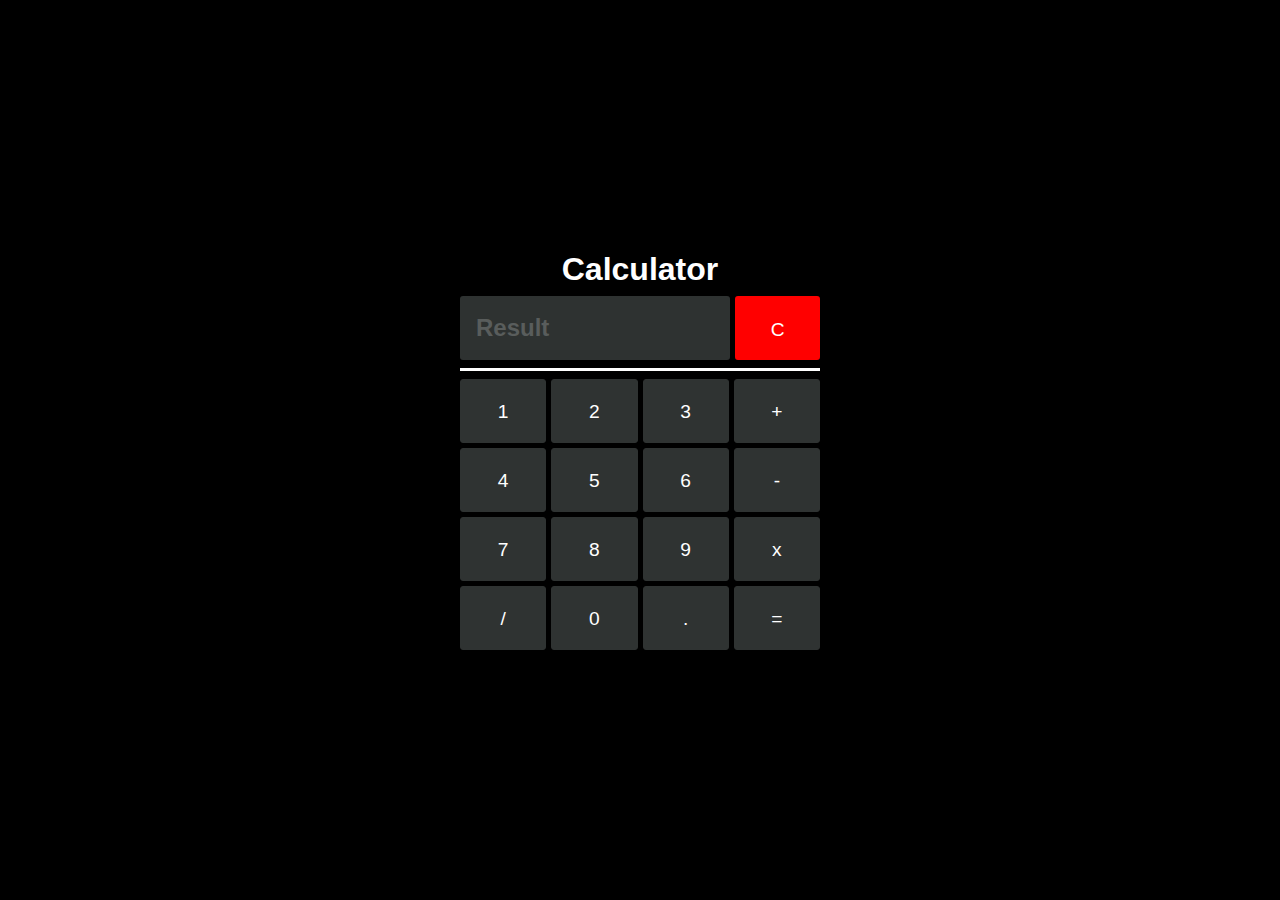
<file: Adeel's Calculator/index.html>
<!DOCTYPE html>
<html lang="en">
<head>
    <meta charset="UTF-8">
    <meta name="viewport" content="width=device-width, initial-scale=1.0">
    <title>Calculator</title>
    <link rel="stylesheet" href="style.css">
</head>
<body>
    <div class="main">
        <div class="headdingBox">
            <h1 class="headding">
                Calculator
            </h1>
        </div>
        <div class="calc">
            <div class="screenBox">
                <h3 class="screen">
                    Result
                </h3>
                <div class="clear">
                    C
                </div>
            </div>
            <div class="keyBox">
                <ul class="keys">
                    <li class="btns" id="btn-1" onclick="collectVal('1')">1</li>
                    <li class="btns" id="btn-2" onclick="collectVal('2')">2</li>
                    <li class="btns" id="btn-3" onclick="collectVal('3')">3</li>
                    <li class="btns" id="btn-4" onclick="collectVal('+')">+</li>
                    <li class="btns" id="btn-5" onclick="collectVal('4')">4</li>
                    <li class="btns" id="btn-6" onclick="collectVal('5')">5</li>
                    <li class="btns" id="btn-7" onclick="collectVal('6')">6</li>
                    <li class="btns" id="btn-8" onclick="collectVal('-')">-</li>
                    <li class="btns" id="btn-9" onclick="collectVal('7')">7</li>
                    <li class="btns" id="btn-10" onclick="collectVal('8')">8</li>
                    <li class="btns" id="btn-11" onclick="collectVal('9')">9</li>
                    <li class="btns" id="btn-12" onclick="collectVal('*')">x</li>
                    <li class="btns" id="btn-13" onclick="collectVal('/')">/</li>
                    <li class="btns" id="btn-14" onclick="collectVal('0')">0</li>
                    <li class="btns" id="btn-15" onclick="collectVal('.')">.</li>
                    <li class="btns" id="btn-16" onclick="calculateVal()">=</li>
                </ul>
            </div>
        </div>
    </div>
    <script src="script.js"></script>
</body>
</html>
<!-- <!DOCTYPE html>
<html lang="en">
<head>
    <meta charset="UTF-8">
    <meta name="viewport" content="width=device-width, initial-scale=1.0">
    <title>Calculator</title>
    <link rel="stylesheet" href="style.css">
</head>
<body>
    <div class="main">
        <div class="headingBox">
            <h1 class="heading">Simple Calculator</h1>
        </div>
        <div class="calc">
            <div class="screenBox">
                <h3 class="screen">Result</h3>
                <div class="clear">C</div>
            </div>
            <div class="keyBox">
                <ul class="keys">
                    <li class="btns" onclick="collectVal('1')">1</li>
                    <li class="btns" onclick="collectVal('2')">2</li>
                    <li class="btns" onclick="collectVal('3')">3</li>
                    <li class="btns operator" onclick="collectVal('+')">+</li>
                    <li class="btns" onclick="collectVal('4')">4</li>
                    <li class="btns" onclick="collectVal('5')">5</li>
                    <li class="btns" onclick="collectVal('6')">6</li>
                    <li class="btns operator" onclick="collectVal('-')">-</li>
                    <li class="btns" onclick="collectVal('7')">7</li>
                    <li class="btns" onclick="collectVal('8')">8</li>
                    <li class="btns" onclick="collectVal('9')">9</li>
                    <li class="btns operator" onclick="collectVal('*')">x</li>
                    <li class="btns operator" onclick="collectVal('/')">/</li>
                    <li class="btns" onclick="collectVal('0')">0</li>
                    <li class="btns" onclick="collectVal('.')">.</li>
                    <li class="btns equal" onclick="calculateVal()">=</li>
                </ul>
            </div>
        </div>
    </div>
    <script src="script.js"></script>
</body>
</html> -->
</file>
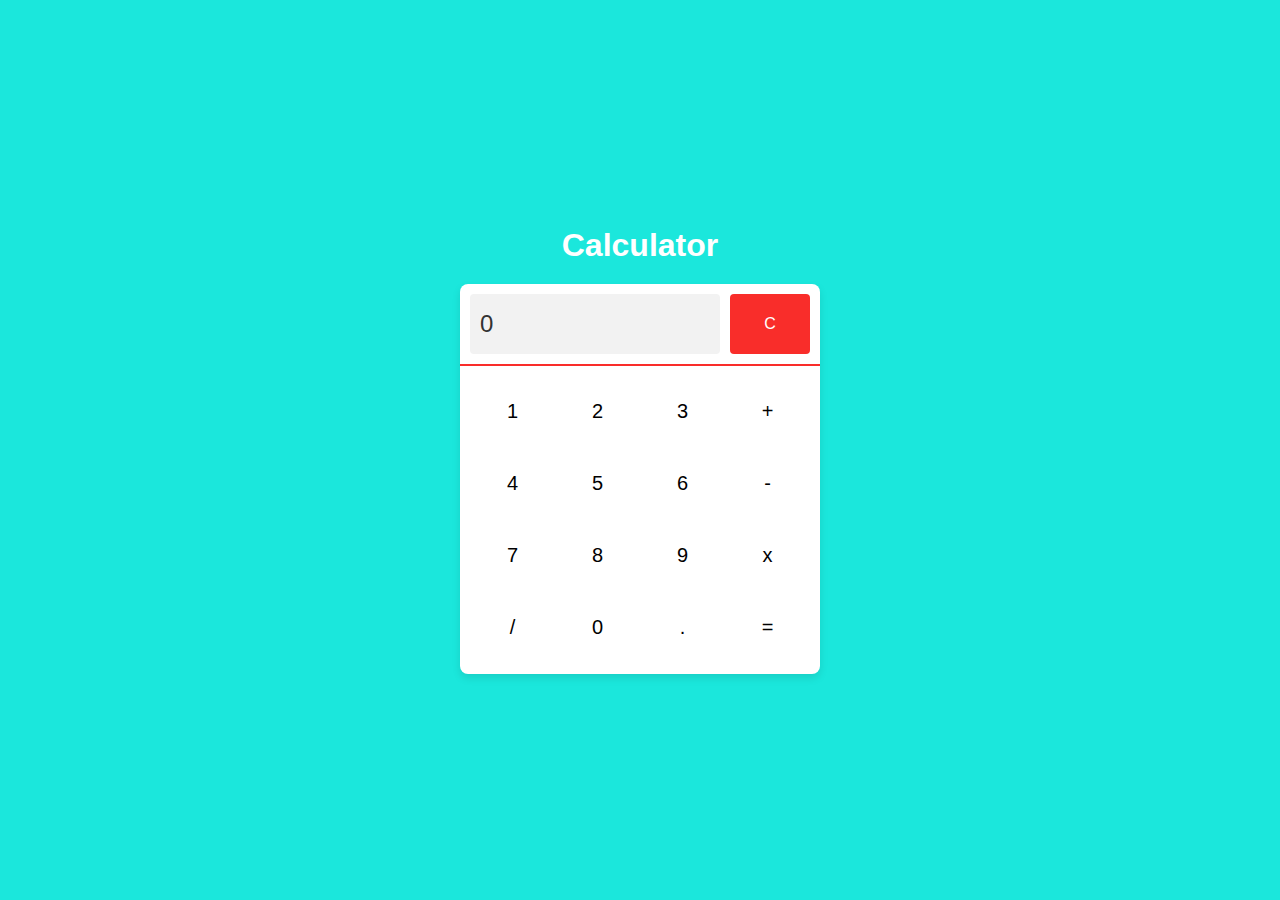
<file: Ayan's calculator/Calculator-design-main/index.html>
<!DOCTYPE html>
<html lang="en">
  <head>
    <meta charset="UTF-8" />
    <meta name="viewport" content="width=device-width, initial-scale=1.0" />
    <meta http-equiv="X-UA-Compatible" content="ie=edge" />
    <link rel="stylesheet" href="style.css" />
    <title>Calculator Design</title>
  </head>
  <body>
    <div class="container">
      <h1>Calculator</h1>
      <div class="Calculator">
        <div class="screen-and-c">
          <div class="result" aria-live="polite">
            <p id="screen">0</p>
          </div>
          <button class="clear-screen" aria-label="Clear">C</button>
        </div>
        <div class="keys">
          <button class="key" id="1" aria-label="1">1</button>
          <button class="key" id="2" aria-label="2">2</button>
          <button class="key" id="3" aria-label="3">3</button>
          <button class="key" id="+" aria-label="Add">+</button>
          <button class="key" id="4" aria-label="4">4</button>
          <button class="key" id="5" aria-label="5">5</button>
          <button class="key" id="6" aria-label="6">6</button>
          <button class="key" id="-" aria-label="Subtract">-</button>
          <button class="key" id="7" aria-label="7">7</button>
          <button class="key" id="8" aria-label="8">8</button>
          <button class="key" id="9" aria-label="9">9</button>
          <button class="key" id="*" aria-label="Multiply">x</button>
          <button class="key" id="/" aria-label="Divide">/</button>
          <button class="key" id="0" aria-label="0">0</button>
          <button class="key" id="." aria-label="Decimal">.</button>
          <button
            class="sep_key"
            id="="
            aria-label="Equal"
            onclick="calculateVal()"
          >
            =
          </button>
        </div>
      </div>
    </div>
    <script src="index.js"></script>
  </body>
</html>
</file>
<file: Adeel's Calculator/style.css>
* {
    box-sizing: border-box;
    margin: 0;
    padding: 0;
}

body {
    background-color: black;
    color: white;
    font-family: Arial, sans-serif;
}

.main {
    width: 100vw;
    height: 100vh;
    display: flex;
    justify-content: center;
    align-items: center;
    flex-direction: column;
}

.headingBox {
    width: fit-content;
    margin-bottom: 1rem;
}

.heading {
    font-size: 2rem;
    color: #ffffff;
}

.calc {
    width: 90%;
    max-width: 360px;
}

.screenBox {
    width: 100%;
    display: flex;
    justify-content: center;
    align-items: center;
    /* margin-bottom: 1rem; */
    border-bottom: 3px solid rgb(255, 255, 255);
    padding: 0.5rem 0;
    margin-bottom: .5rem;
}

.screen {
    background-color: rgb(46,50,49);
    border-radius: 3px;
    user-select: none;
    width: 100%;
    color: rgb(89,93,92);
    height: 4rem;
    display: flex;
    align-items: center;
    padding-left: 1rem;
    font-size: 1.5rem;
    overflow-x: auto;
    text-align: right;
    margin-right: 5px;
}

.clear {
    border: 2px solid red;
    background-color: red;
    width: 31.5%;
    height: 4rem;
    text-align: center;
    line-height: 4rem;
    border-radius: 3px;
    transition: all .25s ease-in-out;
    user-select: none;
    cursor: pointer;
    font-size: 1.2rem;
    color: white;
}

.keyBox {
    width: 100%;
}

.keys {
    margin: 0;
    list-style: none;
    display: grid;
    grid-template-columns: repeat(4, 1fr);
    gap: 5px;
    padding: 0;
}

.btns {
    border: 1px solid rgb(47,51,50);
    height: 4rem;
    text-align: center;
    line-height: 4rem;
    border-radius: 3px;
    background-color: rgb(47,51,50);
    transition: all .25s ease-in-out;
    user-select: none;
    cursor: pointer;
    font-size: 1.2rem;
    color: white;
}

.btns.operator {
    background-color: rgb(82,87,85);
}

.btns.operator:hover {
    background-color: rgb(64,71,69);
}

.btns.equal {
    background-color: rgb(100,150,100);
    color: white;
    grid-column: span 4; /* Makes the '=' button span all columns */
}

.btns:hover {
    background-color: rgb(25,31,29);
}
</file>
<file: Ayan's calculator/Calculator-design-main/style.css>
* {
    margin: 0;
    padding: 0;
    box-sizing: border-box;
}

body {
    background-color: #1be7dc;
    font-family: "Franklin Gothic Medium", "Arial Narrow", Arial, sans-serif;
}

.container {
    height: 100vh;
    display: flex;
    justify-content: center;
    align-items: center;
    flex-direction: column;
    color: white;
}

h1 {
    margin-bottom: 20px;
}

.Calculator {
    width: 100%;
    max-width: 360px;
    height: auto;
    background-color: white;
    border-radius: 8px;
    overflow: hidden;
    box-shadow: 0 4px 8px rgba(0, 0, 0, 0.1);
}

.screen-and-c {
    display: flex;
    align-items: center;
    padding: 10px;
    border-bottom: 2px solid #f92d2a;
}

.result {
    flex-grow: 1;
    height: 60px;
    border-radius: 4px;
    background-color: #f2f2f2;
    display: flex;
    align-items: center;
    padding: 0 10px;
}

.result p {
    margin: 0;
    color: #333;
    font-size: 1.5rem;
    overflow-x: auto;
    white-space: nowrap;
}

button {
    border: none;
    border-radius: 4px;
    font-size: 1rem;
    color: white;
    cursor: pointer;
    transition: background-color 0.3s ease;
}

button:hover {
    background-color: #e02b1e;
}

.screen-and-c button {
    background-color: #f92d2a;
    width: 80px;
    height: 60px;
    margin-left: 10px;
}

.keys {
    display: flex;
    flex-wrap: wrap;
    padding: 10px;
}

.keys .key , .keys .sep_key {
    width: calc(25% - 12px);
    height: 60px;
    margin: 6px;
    background-color: #ffffff;
    color: #000000;
    font-size: 1.25rem;
    display: flex;
    align-items: center;
    justify-content: center;
}

.keys .key:hover , .keys .sep_key:hover {
    background-color: #d3d3d3;
}

@media (max-width: 600px) {
    .screen-and-c button, .keys .key  , .keys .sep_key{
        width: 18%;
    }
}
</file>
